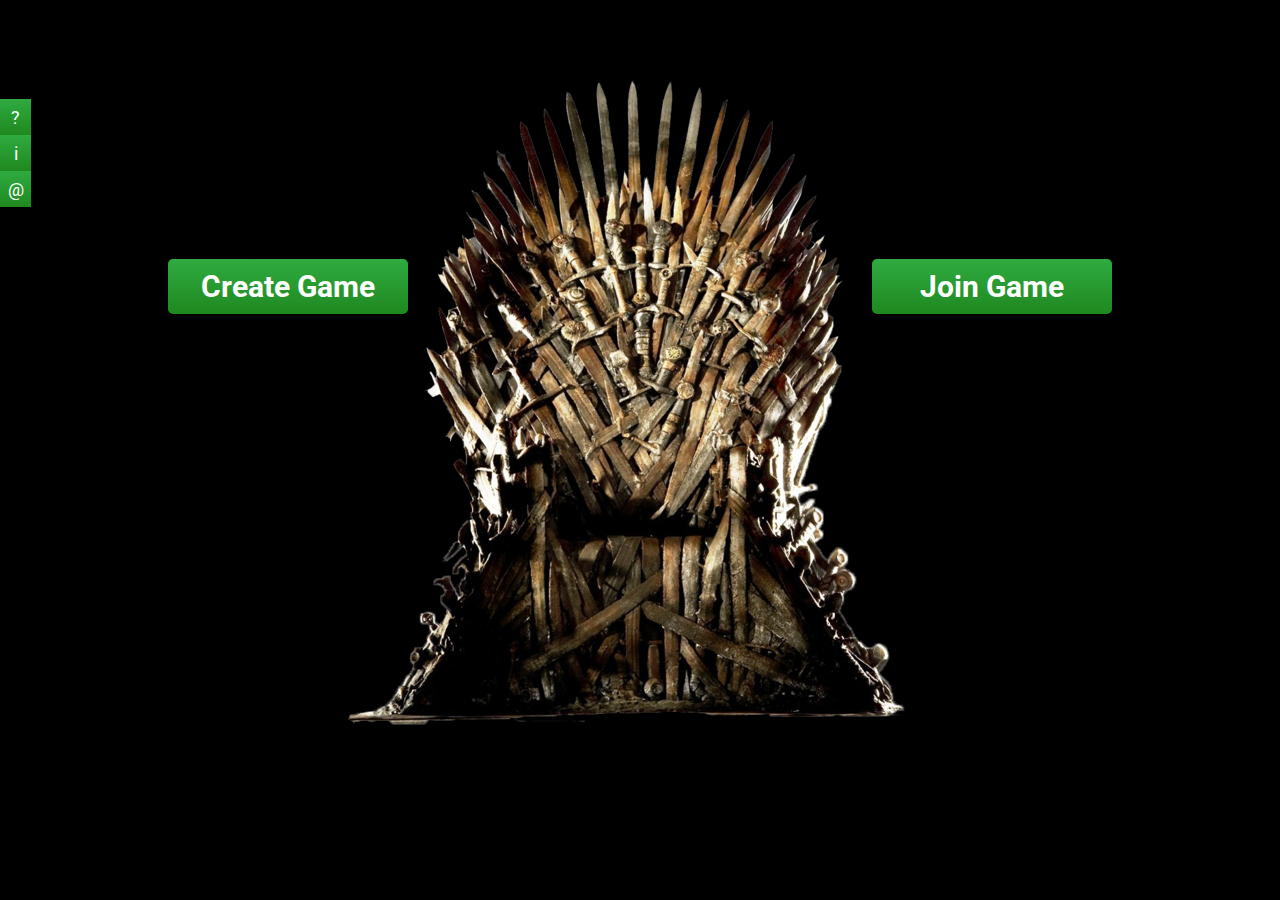
<file: index.html>
<!DOCTYPE html>
<html>

<head>
    <link type="text/css" rel="stylesheet" href="MainPageCSS.css">
    <link href='http://fonts.googleapis.com/css?family=Roboto' rel='stylesheet' type='text/css'>
    <script src="https://ajax.googleapis.com/ajax/libs/jquery/1.11.2/jquery.min.js"></script>
    <script src="https://cdn.firebase.com/js/client/2.2.9/firebase.js"></script>
    <script>
        $(function() {
            $("#mid1").click(function(e) {
                if (e.target.id == "mid1") {
                    $("#mid1").css("display", "none");
                    $("#overlay").css("display", "none");
                    $("#rightSide").stop().animate({
                        opacity: 0
                    }, 1000);
                }
            });
        })
        $(function() {
            $("#mid2").click(function(e) {
                if (e.target.id == "mid2") {

                    $("#mid2").css("display", "none");
                    $("#overlay").css("display", "none");
                    $("#leftSide").stop().animate({
                        opacity: 0
                    }, 1000);
                }
            });
        })

        function join() {
            $("#mid1").css("display", "block");
            $("#overlay").css("display", "block");
            $("#rightSide").stop().animate({
                opacity: 1
            }, 1000);
        }

        function setup() {
            $("#mid2").css("display", "block");
            $("#overlay").css("display", "block");
            $("#leftSide").stop().animate({
                opacity: 1
            }, 1000);
        }

        function show(x) {
            x.style.width = "auto";
            x.children[0].style.display = "none";
            x.children[1].style.display = "block";
        }

        function hide(x) {
            x.style.width = "15px";
            x.children[0].style.display = "block";
            x.children[1].style.display = "none";
        }
    </script>
</head>

<body>

    <div id="setupButton">
        <h1 onClick="setup();">Create Game</h1>
    </div>
    <div id="joinButton">
        <h1 onClick="join();">Join Game </h1>
    </div>
    <div id="overlay"></div>
    <div class="menu" id="HowToPlay" onmouseover="show(this);" onmouseout="hide(this);">
        <span>?</span>
        <span style="display:none">HowToPlay</span>
    </div>
    <div class="menu" id="AboutUs" onmouseover="show(this);" onmouseout="hide(this);">
        <span>i</span>
        <span style="display:none">AboutUs</span>
    </div>
    <div class="menu" id="ContactUs" onmouseover="show(this);" onmouseout="hide(this);">
        <span>@</span>
        <span style="display:none">ContactUs</span>
    </div>
    <div id="mid1">
        <div id="rightSide">
            <div id="tableDiv">
                <table id="gameTable">
                    <tr id="tableHead">
                        <td width="10"></td>
                        <td>Games</td>
                        <td>Players</td>
                    </tr>
                </table>
            </div>
            <div id="buttonsDiv">
                <button id="refreshBtn" class="button" onClick="refreshTable();">Refresh</button>
                <button id="joinBtn" class="button" onClick="joinGame();">Join</button>
            </div>
        </div>

    </div>
    <div id="mid2">
        <div id="leftSide">
            <span style="margin:10px;color:#fff;font-size:18px;">Game Name:</span>
            <br>
            <br>
            <input type="text" id="gameName">
            <br>
            <script>
                var userID = Math.random().toString().replace('.', '').substring(0, 10);
                sessionStorage.userId = userID;
                var createBtn = function() {
                    $('#submit').prop('disabled',true);
                    var session = Math.random().toString().replace('.', '').substring(0, 10);
                    window.location.href = "god.html?session=" + session+"&"+document.getElementById('gameName').value;
                    /*$.ajax({
                        type: "POST",
                        url: "Server/setupGame.php",
                        data: {
                            userId: userID,
                            session: session,
                            gameName: document.getElementById('gameName').value
                        },
                        success: function(data) {
                            window.location.href = "god.html?session=" + session+"&"+document.getElementById('gameName').value;
                        }

                    });*/

                }
            </script>
            <button id="submit" type="submit" class="button" onClick=createBtn()> Create</button>
        </div>
    </div>
    <script>
        var countRow = 1;
        /*var xmlhttp = new XMLHttpRequest();
        var data;*/

        function tableFill(data,num) {
            var table = document.getElementById("gameTable");
            var row = table.insertRow(countRow);
            var cell1 = row.insertCell(0);
            var cell2 = row.insertCell(1);
            var cell3 = row.insertCell(2);
            cell1.innerHTML = countRow++;
            cell2.innerHTML = data.gameName;
            cell3.innerHTML = num;
            rowSelect();
            row.setAttribute('sID', data.roomToken);
        }
        var ref = new Firebase("https://flickering-fire-8977.firebaseio.com/");
        var connectAndFill = function() {
            ref.on("child_added", function(snapshot, prevChildKey) {
                var newGame = snapshot.val();
                newGame = snapshot.child(Object.keys(newGame)[0]).val();
                if(newGame!=null&&newGame.broadcaster!=null){
                    tableFill(newGame,snapshot.numChildren());
                }
        });
           /* xmlhttp = new XMLHttpRequest();
            xmlhttp.onreadystatechange = function() {
                if (xmlhttp.readyState == 4 && xmlhttp.status == 200) {
                    data = JSON.parse(xmlhttp.responseText);
                    if (data != null)
                        for (i = 0; i < data.length; i++) {
                            tableFill(data[i]);
                        }

                    rowSelect();
                }
            }
            xmlhttp.open("GET", "Server/getGames.php", true);
            xmlhttp.send();*/
        };
        connectAndFill();
    </script>
    <script>
        var deleteTable = function() {
            var elmtTable = document.getElementById('gameTable');
            var rowCount = elmtTable.rows.length;

            for (var x = rowCount - 1; x > 0; x--) {
                elmtTable.deleteRow(x);
            }
        };

        var refreshTable = function() {
            deleteTable();
            countRow = 1;
            connectAndFill();
        };
    </script>
    <script>
        //join
        var SesId;

        function rowSelect() {
            $("#gameTable tr").click(function() {
                $(this).addClass('selected').siblings().removeClass('selected');
                SesId = $(this).attr('sID');
            });
        }

        function joinGame() {
            if (SesId != null)
                window.location.href = "player.html?session=" + SesId;
        }
    </script>
</body>

</html>
</file>
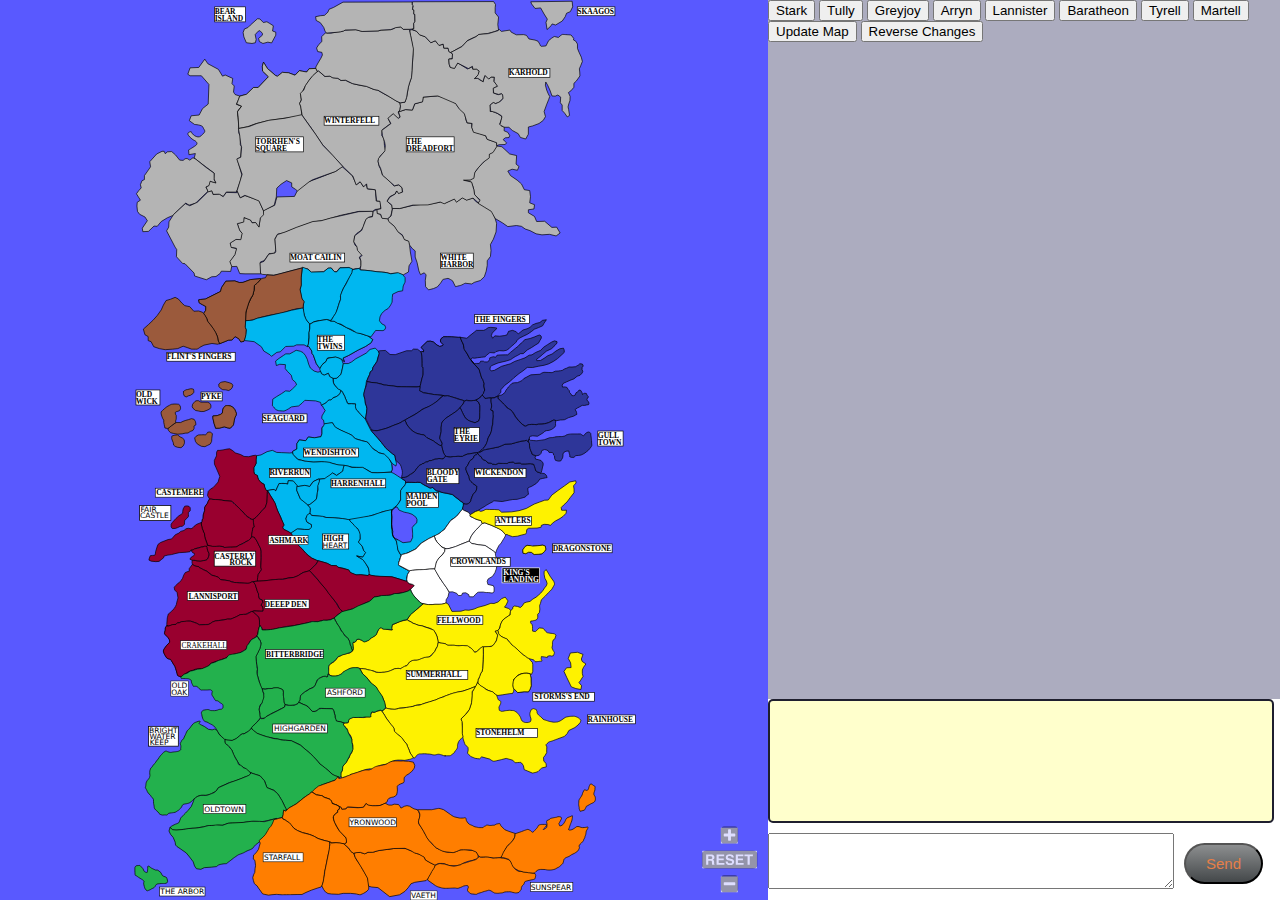
<file: god.html>
<!DOCTYPE html>
<html>

<head>
    <link type="text/css" rel="stylesheet" href="style.css?version=4">

    <script src="Scripts/DataChannel.js"></script>
    <script src="https://ajax.googleapis.com/ajax/libs/jquery/1.11.2/jquery.min.js"></script>
    <script src="./svg-pan-zoom.js"></script>
    <style type="text/css"></style>
    <script src="Scripts/god.js?version=1" type="text/javascript"></script>
</head>

<body>
    <div id="sagPanel">
        <div id="GodPanel">
            <button  id="Stark_Button" onClick="changePathColor('Stark');" type="button">Stark</button>
            <button  id="Tully_Button" onClick="changePathColor('Tully');" type="button">Tully</button>
            <button  id="Greyjoy_Button" onClick="changePathColor('Greyjoy');" type="button">Greyjoy</button>
            <button  id="Arryn_Button" onClick="changePathColor('Arryn');" type="button">Arryn</button>
            <button  id="Lannister_Button" onClick="changePathColor('Lannister');" type="button">Lannister</button>
            <button  id="Baratheon_Button" onClick="changePathColor('Baratheon');" type="button">Baratheon</button>
            <button  id="Tyrell_Button" onClick="changePathColor('Tyrell');" type="button">Tyrell</button>
            <button  id="Martell_Button" onClick="changePathColor('Martell');" type="button">Martell</button>
        </div>
        <div id=updatePanel>
            <button id="updateMap" onClick="updateMap()" type="button">Update Map</button>
            <button id="reverseMap" onClick="reverseMap()" type="button">Reverse Changes</button>

        </div>
        <div id="ChatPanel">

            <div id="chatOutput">

            </div>
            <textarea id="chatInput" rows="3" cols="50"></textarea>
            <button id="send" onClick="sendEvent();" type="button">Send</button>


        </div>

    </div>
    <div id="solPanel">
        <object id="svgCanvas" type="image/svg+xml"  data="map.svg"></object>
        <script>
        var count = 0;
        var username = prompt("Please enter your name");
        var selectedPathArr = {};
        var changesArray ={};
        var syncArray ={};
        var oldColorArray ={};
        var dragging = 0;
        var svgDoc;
        var svgDom = document.getElementById("svgCanvas");
       function changePathColor (param){
            for (var key in selectedPathArr) {
                $(svgDoc).find('#'+key).attr('class',param);
                changesArray[key]=param;
            }
            selectedPathArr = {};
        }
        function reverseMap(){
            for (var key in changesArray) {
                $(svgDoc).find('#'+key).attr('class',oldColorArray[key]);
            }
            changesArray={};
        }
        function updateMap(){
            if(jQuery.isEmptyObject(changesArray)){
                alert("No changes have been made!");
                return;
            }
             for(var key in changesArray){
                 syncArray[key]=changesArray[key];
             }
            channel.send('updateMap-'+JSON.stringify(changesArray));
            changesArray={};
            selectedPathArr = {};
        }

            svgDom.addEventListener("load",function(){
            svgDoc = svgDom.contentDocument; //get the inner DOM of map.svg
            var path =$(svgDoc).find('path');
            $(svgDoc).ready(function() {
                $(path).mousedown(function() {
                    $(svgDoc).mousemove(function() {
                        dragging = 1;
                    });
                });

                $(svgDoc).mouseup(function() {
                    $(svgDoc).unbind('mousemove');
                });

                $(path).click(function() {
                    if (dragging != 1) {
                        var id=$(this).attr('id');
                        if(id in selectedPathArr){
                            $(this).attr('class',selectedPathArr[id]);
                            delete selectedPathArr[id];
                        }
                        else{
                            selectedPathArr[id]=$(this).attr('class');
                            oldColorArray[id]=$(this).attr('class');
                            $(this).attr('class','ClickedPath');
                        }
                    } else {
                        dragging = 0;
                        return false;
                    }
                });
            });
        },false);
            // Don't use window.onLoad like this in production, because it can only listen to one function.
            window.onload = function() {
                var beforePan;

                beforePan = function(oldPan, newPan) {
                    var stopHorizontal = false,
                        stopVertical = false,
                        gutterWidth = 210,
                        gutterHeight = 210
                        // Computed variables
                        ,
                        sizes = this.getSizes(),
                        leftLimit = -((sizes.viewBox.x + sizes.viewBox.width) * sizes.realZoom) + gutterWidth,
                        rightLimit = sizes.width - gutterWidth - (sizes.viewBox.x * sizes.realZoom),
                        topLimit = -((sizes.viewBox.y + sizes.viewBox.height) * sizes.realZoom) + gutterHeight,
                        bottomLimit = sizes.height - gutterHeight - (sizes.viewBox.y * sizes.realZoom)

                    customPan = {}
                    customPan.x = Math.max(leftLimit, Math.min(rightLimit, newPan.x))
                    customPan.y = Math.max(topLimit, Math.min(bottomLimit, newPan.y))

                    return customPan
                }

                // Expose to window namespace for testing purposes
                window.panZoom = svgPanZoom('#svgCanvas', {
                    zoomEnabled: true,
                    controlIconsEnabled: true,
                    fit: 1,
                    center: 1,
                    beforePan: beforePan
                });

                // panZoom.setBeforePan(beforePan)
            };
        </script>
    </div>
</body>

</html>
</file>
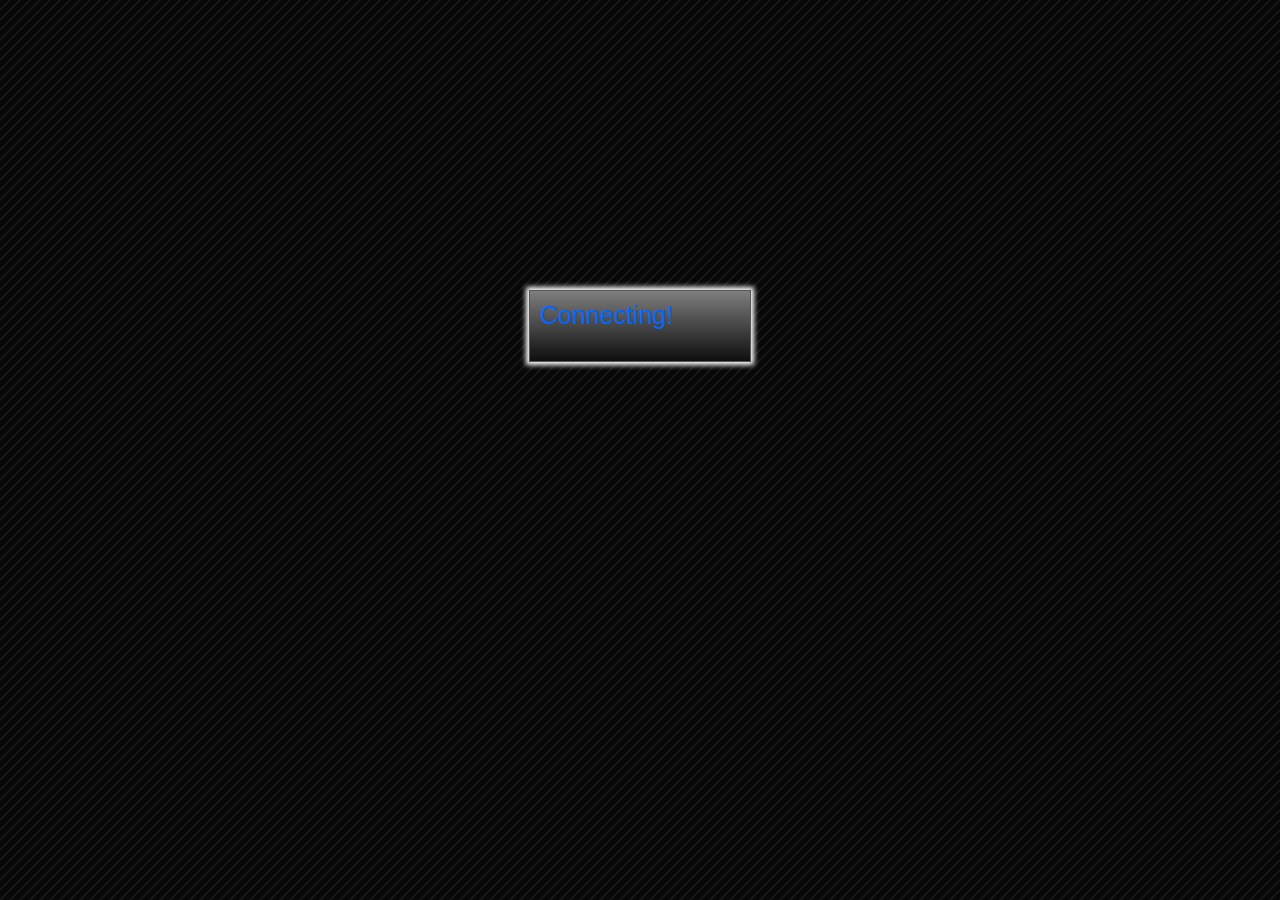
<file: player.html>
<!DOCTYPE html>
<html>

<head>
    <link type="text/css" rel="stylesheet" href="style.css?version=2">

    <script src="Scripts/DataChannel.js"></script>
    <script src="https://ajax.googleapis.com/ajax/libs/jquery/1.11.2/jquery.min.js"></script>
    <script src="./svg-pan-zoom.js"></script>
    <style type="text/css"></style>
    <script src="Scripts/client.js?version=1" type="text/javascript"></script>
</head>

<body>
<div id="overlay">
    <div id="Connection">
        <span class="largefont" id="first"> Connecting! </span><br>
    </div>
</div>
<div id="sagPanel">


    <div id="ChatPanel">

        <div id="chatOutput">

        </div>
        <textarea id="chatInput" rows="3" cols="50"></textarea>
        <button id="send" onClick="sendEvent();" type="button">Send</button>


    </div>

</div>
<div id="solPanel">
    <div id="beforeStart">
        <div id="chooserDiv">
            <div class="chooserRow">
                <div id="Stark" class="chooserElement">
                    <img src="images/houseOfStark.PNG"/>

                    <h3>House of Stark</h3>
                </div>
                <div id="Arryn" class="chooserElement">
                    <img src="images/houseOfArryn.PNG"/>

                    <h3>House of Arryn</h3>
                </div>
                <div id="Baratheon" class="chooserElement">
                    <img src="images/houseOfBaratheon.PNG"/>

                    <h3>House of Baratheon</h3>
                </div>
            </div>
            <div class="chooserRow">
                <div id="Greyjoy" class="chooserElement">
                    <img src="images/houseOfGreyjoy.PNG"/>

                    <h3>House of Greyjoy</h3>
                </div>
                <div class="chooserElement">

                </div>
                <div id="Lannister" class="chooserElement">
                    <img src="images/houseOfLannister.PNG"/>

                    <h3>House of Lannister</h3>
                </div>
            </div>
            <div class="chooserRow">
                <div id="Martell" class="chooserElement">
                    <img src="images/houseOfMartell.PNG"/>

                    <h3>House of Martell</h3>
                </div>
                <div id="Tully" class="chooserElement">
                    <img src="images/houseOfTully.PNG"/>

                    <h3>House of Tully</h3>
                </div>
                <div id="Tyrell" class="chooserElement">
                    <img src="images/houseOfTyrell.PNG"/>

                    <h3>House of Tyrell</h3>
                </div>
            </div>
        </div>
        <div id="waiting">
            Waiting For Respond...
        </div>
        <script>
            var waiting = "none";
            $(".chooserElement img").click(function () {
                waiting = $(this).prop('src').split('houseOf')[1].split('.')[0];
                channel.send('choose-' + waiting + '-' + sesUserId);
                $(".chooserElement").css("display", "none");
                $("#waiting").css("display", "block");
            });
        </script>
    </div>
    <object id="svgCanvas" type="image/svg+xml" data="map.svg"></object>
    <script>
        var count = 0;
        var username = prompt("Please enter your name");
        var dragging = 0;
        var color;
        var class1;
        var svgDoc;
        var svgDom = document.getElementById("svgCanvas");
        svgDom.addEventListener("load", function () {
            svgDoc = svgDom.contentDocument;
            var path = $(svgDoc).find('path');
            $(svgDoc).ready(function () {
                $(path).hover(function () {
                    class1 = $(svgDoc).find('.' + $(this).attr('class'));
                    if (myHouse != class1.attr('class')) {
                        color = class1.css('fill');
                        class1.css('fill', '#DBB8FF');
                    }
                }, function () {
                    switch (class1.attr('class')) {
                        case 'Stark':
                            class1.css('fill', '#b4b4b4');
                            break;
                        case 'Tully':
                            class1.css('fill', '#00b7f0');
                            break;
                        case 'Greyjoy':
                            class1.css('fill', '#9b5a3c');
                            break;
                        case 'Arryn':
                            class1.css('fill', '#2e3699');
                            break;
                        case 'Lannister':
                            class1.css('fill', '#99002f');
                            break;
                        case 'KingsLand':
                            class1.css('fill', '#fff');
                            break;
                        case 'Baratheon':
                            class1.css('fill', '#fef200');
                            break;
                        case 'Tyrell':
                            class1.css('fill', '#23b14d');
                            break;
                        case 'Martell':
                            class1.css('fill', '#ff7e00');
                            break;
                    }

                });
                $(path).mousedown(function () {
                    $(svgDoc).mousemove(function () {
                        dragging = 1;
                    });
                });

                $(svgDoc).mouseup(function () {
                    $(svgDoc).unbind('mousemove');
                });

                $(path).click(function () {
                    if (dragging != 1) {
                        //alert($(this).attr('id')+" komsu "+AdjArray[$(this).attr('id')] + " " + event.type);
                    } else {
                        dragging = 0;
                        return false;
                    }
                });
            });
        }, false);
        // Don't use window.onLoad like this in production, because it can only listen to one function.
        window.onload = function () {
            var beforePan;

            beforePan = function (oldPan, newPan) {
                var stopHorizontal = false,
                        stopVertical = false,
                        gutterWidth = 210,
                        gutterHeight = 210
                // Computed variables
                        ,
                        sizes = this.getSizes(),
                        leftLimit = -((sizes.viewBox.x + sizes.viewBox.width) * sizes.realZoom) + gutterWidth,
                        rightLimit = sizes.width - gutterWidth - (sizes.viewBox.x * sizes.realZoom),
                        topLimit = -((sizes.viewBox.y + sizes.viewBox.height) * sizes.realZoom) + gutterHeight,
                        bottomLimit = sizes.height - gutterHeight - (sizes.viewBox.y * sizes.realZoom)

                customPan = {}
                customPan.x = Math.max(leftLimit, Math.min(rightLimit, newPan.x))
                customPan.y = Math.max(topLimit, Math.min(bottomLimit, newPan.y))

                return customPan
            }

            // Expose to window namespace for testing purposes
            window.panZoom = svgPanZoom('#svgCanvas', {
                zoomEnabled: true,
                controlIconsEnabled: true,
                fit: 1,
                center: 1,
                beforePan: beforePan
            });

            // panZoom.setBeforePan(beforePan)
        };
    </script>
</div>
</body>

</html>
</file>
<file: MainPageCSS.css>
html,
body {
	font-family: 'Roboto', sans-serif;
    margin: 0;
    padding: 0;
    height: 100%;
    width: 100%;
	background-image:url('throne.png') ;
	background-repeat:no-repeat;
	background-position: center 0%;
 background-color:#000;
}
#top {
z-index:10;
    width: 100%;
    height: 50px;
    position: fixed;
    top: 0;
    left: 0;
background-color:#000;

}

#mid1 {
z-index:100;
position:absolute;
height:100%;
    width: 100%;
    min-width: 1000px;
	display:none;
	}
#mid2 {
z-index:100;
position:absolute;
height:100%;
    width: 100%;
    min-width: 1000px;
	display:none;
	}
#overlay{
z-index:50;
position:absolute;
height:100%;
    width: 100%;
	min-width: 1000px;
	display:none;
background-image:url('overlay.png') ;
opacity:0.8;
}
#setupButton {
    position: absolute;
    left: 0;
    width: 45%;
    min-width: 400px;
    height: calc(100% - 50px);
}
#joinButton {
    position: absolute;
    right: 0;
    width: 45%;
    min-width: 400px;
    height: calc(100% - 50px);
   
   
}
h1 {
    margin-top: 45%;
    padding: 10px;
    font-size: 30px;
    margin-left: auto;
    margin-right: auto;
    width: 220px;
    text-align: center;
	color:white;
	cursor:pointer;
	border-radius:5px;
	/* Permalink - use to edit and share this gradient: http://colorzilla.com/gradient-editor/#2fab41+0,1f891f+99 */
background: #2fab41; /* Old browsers */
background: -moz-linear-gradient(top,  #2fab41 0%, #1f891f 99%); /* FF3.6+ */
background: -webkit-gradient(linear, left top, left bottom, color-stop(0%,#2fab41), color-stop(99%,#1f891f)); /* Chrome,Safari4+ */
background: -webkit-linear-gradient(top,  #2fab41 0%,#1f891f 99%); /* Chrome10+,Safari5.1+ */
background: -o-linear-gradient(top,  #2fab41 0%,#1f891f 99%); /* Opera 11.10+ */
background: -ms-linear-gradient(top,  #2fab41 0%,#1f891f 99%); /* IE10+ */
background: linear-gradient(to bottom,  #2fab41 0%,#1f891f 99%); /* W3C */
filter: progid:DXImageTransform.Microsoft.gradient( startColorstr='#2fab41', endColorstr='#1f891f',GradientType=0 ); /* IE6-9 */


}
#leftSide {
padding:10px;
    text-align: center;
    margin-top: calc(25% - 100px);
	margin-right: auto;
	margin-left:auto;
    width: 30%;
    min-width: 300px;
    height: 100px;
    background-color: Blue;
	opacity:0;
	border: 1px rgb(89,89,89) solid;
	/*border: 2px solid rgba(0,0,0,.5);*/
-webkit-box-shadow: 0 0 5px 2px #fff;
    -moz-box-shadow: 0 0 5px 2px #fff;
    box-shadow: 0 0 5px 3px #fff;
	
/* Permalink - use to edit and share this gradient: http://colorzilla.com/gradient-editor/#7d7e7d+0,0e0e0e+100;Black+3D */
background: #7d7e7d; /* Old browsers */
background: -moz-linear-gradient(top,  #7d7e7d 0%, #0e0e0e 100%); /* FF3.6+ */
background: -webkit-gradient(linear, left top, left bottom, color-stop(0%,#7d7e7d), color-stop(100%,#0e0e0e)); /* Chrome,Safari4+ */
background: -webkit-linear-gradient(top,  #7d7e7d 0%,#0e0e0e 100%); /* Chrome10+,Safari5.1+ */
background: -o-linear-gradient(top,  #7d7e7d 0%,#0e0e0e 100%); /* Opera 11.10+ */
background: -ms-linear-gradient(top,  #7d7e7d 0%,#0e0e0e 100%); /* IE10+ */
background: linear-gradient(to bottom,  #7d7e7d 0%,#0e0e0e 100%); /* W3C */
filter: progid:DXImageTransform.Microsoft.gradient( startColorstr='#7d7e7d', endColorstr='#0e0e0e',GradientType=0 ); /* IE6-9 */
}
#rightSide {
	padding:10px;
    margin-top: 150px;
    margin-right: auto;
	margin-left:auto;
    width: 40%;
    min-width: 400px;
    height: 400px;
	opacity:0;
	border: 1px rgb(89,89,89) solid;
	/*border: 2px solid rgba(0,0,0,.5);*/
-webkit-box-shadow: 0 0 5px 2px #fff;
    -moz-box-shadow: 0 0 5px 2px #fff;
    box-shadow: 0 0 5px 3px #fff;
	
/* Permalink - use to edit and share this gradient: http://colorzilla.com/gradient-editor/#7d7e7d+0,0e0e0e+100;Black+3D */
background: #7d7e7d; /* Old browsers */
background: -moz-linear-gradient(top,  #7d7e7d 0%, #0e0e0e 100%); /* FF3.6+ */
background: -webkit-gradient(linear, left top, left bottom, color-stop(0%,#7d7e7d), color-stop(100%,#0e0e0e)); /* Chrome,Safari4+ */
background: -webkit-linear-gradient(top,  #7d7e7d 0%,#0e0e0e 100%); /* Chrome10+,Safari5.1+ */
background: -o-linear-gradient(top,  #7d7e7d 0%,#0e0e0e 100%); /* Opera 11.10+ */
background: -ms-linear-gradient(top,  #7d7e7d 0%,#0e0e0e 100%); /* IE10+ */
background: linear-gradient(to bottom,  #7d7e7d 0%,#0e0e0e 100%); /* W3C */
filter: progid:DXImageTransform.Microsoft.gradient( startColorstr='#7d7e7d', endColorstr='#0e0e0e',GradientType=0 ); /* IE6-9 */


}
#tableDiv{
height:350px;
overflow:auto;
}
#gameTable{
background-color:#E6E6E6;
width: 100%;
min-width: 400px;
cursor:pointer;
border: 2px rgb(89,89,89) solid;
border-collapse: collapse;
}
#gameTable td {
   border: 1px solid black;
   padding:4px;
}
#tableHead{
border: 2px rgb(89,89,89) solid;
color:white;
font-weight:bold;
/* Permalink - use to edit and share this gradient: http://colorzilla.com/gradient-editor/#4c4c4c+0,131313+100 */
background: rgb(76,76,76); /* Old browsers */
background: -moz-linear-gradient(top,  rgba(76,76,76,1) 0%, rgba(19,19,19,1) 100%); /* FF3.6+ */
background: -webkit-gradient(linear, left top, left bottom, color-stop(0%,rgba(76,76,76,1)), color-stop(100%,rgba(19,19,19,1))); /* Chrome,Safari4+ */
background: -webkit-linear-gradient(top,  rgba(76,76,76,1) 0%,rgba(19,19,19,1) 100%); /* Chrome10+,Safari5.1+ */
background: -o-linear-gradient(top,  rgba(76,76,76,1) 0%,rgba(19,19,19,1) 100%); /* Opera 11.10+ */
background: -ms-linear-gradient(top,  rgba(76,76,76,1) 0%,rgba(19,19,19,1) 100%); /* IE10+ */
background: linear-gradient(to bottom,  rgba(76,76,76,1) 0%,rgba(19,19,19,1) 100%); /* W3C */
filter: progid:DXImageTransform.Microsoft.gradient( startColorstr='#4c4c4c', endColorstr='#131313',GradientType=0 ); /* IE6-9 */

}
#buttonsDiv{
padding:10px;
}
#refreshBtn{
float:left;
}
#joinBtn{
float:right;
}
.selected {
    background-color: brown;
    color: #FFF;
}
.button{
margin-top:10px;
width:100px;
height:30px;
color:#fff;
border: 1px rgb(89,89,89) solid;
font-size:20px;
/* Permalink - use to edit and share this gradient: http://colorzilla.com/gradient-editor/#2fab41+0,1f891f+99 */
background: #2fab41; /* Old browsers */
background: -moz-linear-gradient(top,  #2fab41 0%, #1f891f 99%); /* FF3.6+ */
background: -webkit-gradient(linear, left top, left bottom, color-stop(0%,#2fab41), color-stop(99%,#1f891f)); /* Chrome,Safari4+ */
background: -webkit-linear-gradient(top,  #2fab41 0%,#1f891f 99%); /* Chrome10+,Safari5.1+ */
background: -o-linear-gradient(top,  #2fab41 0%,#1f891f 99%); /* Opera 11.10+ */
background: -ms-linear-gradient(top,  #2fab41 0%,#1f891f 99%); /* IE10+ */
background: linear-gradient(to bottom,  #2fab41 0%,#1f891f 99%); /* W3C */
filter: progid:DXImageTransform.Microsoft.gradient( startColorstr='#2fab41', endColorstr='#1f891f',GradientType=0 ); /* IE6-9 */
cursor:pointer;
	border-radius:5px;
}
#HowToPlay{

position:absolute;
	bottom:85%;
}
#AboutUs{
position:absolute;
	bottom:calc(85% - 36px);
	
}
#ContactUs{
position:absolute;
	bottom:calc(85% - 72px);
	
}
.menu{
width:15px;
height:20px;
left:0;
	margin:0;
	/*margin-left:50px;*/
	padding: 8px;
    font-size: 18px;
    text-align: center;
	color:white;
	cursor:pointer;
	/* Permalink - use to edit and share this gradient: http://colorzilla.com/gradient-editor/#2fab41+0,1f891f+99 */
background: #2fab41; /* Old browsers */
background: -moz-linear-gradient(top,  #2fab41 0%, #1f891f 99%); /* FF3.6+ */
background: -webkit-gradient(linear, left top, left bottom, color-stop(0%,#2fab41), color-stop(99%,#1f891f)); /* Chrome,Safari4+ */
background: -webkit-linear-gradient(top,  #2fab41 0%,#1f891f 99%); /* Chrome10+,Safari5.1+ */
background: -o-linear-gradient(top,  #2fab41 0%,#1f891f 99%); /* Opera 11.10+ */
background: -ms-linear-gradient(top,  #2fab41 0%,#1f891f 99%); /* IE10+ */
background: linear-gradient(to bottom,  #2fab41 0%,#1f891f 99%); /* W3C */
filter: progid:DXImageTransform.Microsoft.gradient( startColorstr='#2fab41', endColorstr='#1f891f',GradientType=0 ); /* IE6-9 */

}
</file>
<file: style.css>
html,
body {
    overflow: hidden;
    margin: 0;
    padding: 0;
    background-color: rgb(89, 89, 255);
    -ms-transform: scale(1, 1);
    /* IE 9 */
    
    -webkit-transform: scale(1, 1);
    /* Safari */
    
    height: 100%;
    width: 100%;
}
#sagPanel {
    height: 100%;
    width: 40%;
    float: right;
    background-color: rgba(255, 255, 128, 0.5);
}

#ChatPanel {
    position: fixed;
    bottom: 0;
    height: 200px;
    width: 40%;
    float: right;
    background-color: rgb(255, 255, 255);
    padding-bottom: 1px;
}
#chatOutput {
overflow-Y: scroll;
border-radius:5px;
border: 2px solid #1F1F2E;
background-color:#FFFFCC;
    height: 120px;
    width: 98%;
	min-width:500px;
    margin-bottom: 10px;
}
.userShow{
color:red;
word-wrap: break-word;
float:left;
width: auto;
max-width:80px;
text-align: center;
}
.messageShow{
border-bottom: 1px solid #B2B2B2;
color:blue;
width: 400px;
float:left;
word-wrap: break-word;
}
.line{
float:left;
width:100px;
min-width:500px;
}
#chatInput {
    height: 50px;
    width: 400px;
}
#send {
    position: absolute;
    background: #8c8e8f;
    background-image: -webkit-linear-gradient(top, #8c8e8f, #44484a);
    background-image: -moz-linear-gradient(top, #8c8e8f, #44484a);
    background-image: -ms-linear-gradient(top, #8c8e8f, #44484a);
    background-image: -o-linear-gradient(top, #8c8e8f, #44484a);
    background-image: linear-gradient(to bottom, #8c8e8f, #44484a);
    -webkit-border-radius: 28;
    -moz-border-radius: 28;
    border-radius: 28px;
    font-family: Arial;
    color: #e67f47;
    font-size: 15px;
    margin: 10px;
    padding: 10px 20px 10px 20px;
    text-decoration: none;
}
#send:hover {
    background: #707070;
    text-decoration: none;
}
#solPanel {
    overflow: hidden;
    height: 100%;
}
::-webkit-scrollbar {
    width: 15px;
}
::-webkit-scrollbar-thumb {
    background-color: rgb(196, 196, 196);
    border-radius: 50px;
    border: 5px solid grey;
}
::-webkit-scrollbar-thumb:hover {
    background-color: rgb(255, 128, 0);
}
::-webkit-scrollbar-track {
    background-color: rgba(255, 255, 128, 0.5);
    border: 3px dotted grey;
}
::-webkit-scrollbar-corner {
    background-color: rgba(255, 255, 128, 0.5);
    border: 3px dotted grey;
}
#menu {
    width: 100px;
    height: 50px;
    top: 10px;
    left: 5px;
    position: absolute;
    z-index: 10;
}
svg {
width:100%;
 height:100%;
    top: 0;
    left: 0;
}
object {
width:100%;
 height:100%;
    top: 0;
    left: 0;
}
.Stark {
    fill: #b4b4b4;
    stroke: #000;
}
.Tully {
    fill: #00b7f0;
    stroke: #000;
}
.Greyjoy {
    fill: #9b5a3c;
    stroke: #000;
}
.Arryn {
    fill: #2e3699;
    stroke: #000;
}
.Lannister {
    fill: #99002f;
    stroke: #000;
}
.KingsLand {
    fill: #fff;
    stroke: #000;
}
.Baratheon {
    fill: #fef200;
    stroke: #000;
}
.Tyrell {
    fill: #23b14d;
    stroke: #000;
}
.Martell {
fill:#ff7e00;
stroke:#000
}
.ClickedPath {
fill:#FF3399;
stroke:#000
}

.largefont { 
  color: #0066FF; 
  font-family:arial; 
  font-size: 25px; 
}

text {
    background-color: white;
    -moz-user-select: none;
    -khtml-user-select: none;
    -webkit-user-select: none;
    /*
     Introduced in IE 10.
     See http://ie.microsoft.com/testdrive/HTML5/msUserSelect/
   */
    
    -ms-user-select: none;
    user-select: none;
    color: #000;
    text-transform: uppercase;
    font-weight: bold;
}
g {
    cursor: pointer;
}
/*path:hover {
    fill: #DBB8FF;
    opacity: 1.0;
}*/

#Connection{
	z-index:110;
	padding:10px;
    margin-top: 290px;
    margin-right: auto;
	margin-left:auto;
    width: 10%;
    min-width: 200px;
    height: 50px;
	border: 1px rgb(89,89,89) solid;
	/*border: 2px solid rgba(0,0,0,.5);*/
-webkit-box-shadow: 0 0 5px 2px #fff;
    -moz-box-shadow: 0 0 5px 2px #fff;
    box-shadow: 0 0 5px 3px #fff;
	
/* Permalink - use to edit and share this gradient: http://colorzilla.com/gradient-editor/#7d7e7d+0,0e0e0e+100;Black+3D */
background: #7d7e7d; /* Old browsers */
background: -moz-linear-gradient(top,  #7d7e7d 0%, #0e0e0e 100%); /* FF3.6+ */
background: -webkit-gradient(linear, left top, left bottom, color-stop(0%,#7d7e7d), color-stop(100%,#0e0e0e)); /* Chrome,Safari4+ */
background: -webkit-linear-gradient(top,  #7d7e7d 0%,#0e0e0e 100%); /* Chrome10+,Safari5.1+ */
background: -o-linear-gradient(top,  #7d7e7d 0%,#0e0e0e 100%); /* Opera 11.10+ */
background: -ms-linear-gradient(top,  #7d7e7d 0%,#0e0e0e 100%); /* IE10+ */
background: linear-gradient(to bottom,  #7d7e7d 0%,#0e0e0e 100%); /* W3C */
filter: progid:DXImageTransform.Microsoft.gradient( startColorstr='#7d7e7d', endColorstr='#0e0e0e',GradientType=0 ); /* IE6-9 */
}
#overlay{
z-index:100;
position:absolute;
height:100%;
width: 100%;
min-width: 1000px;
background-image:url('overlay.png') ;
opacity:1;
}

#chooserDiv{
margin-top:20%;
z-index:100;
width:500px;
margin-left:auto;
margin-right:auto;
opacity:1;
}
#beforeStart{
	position:absolute;
	z-index:50;
	width:60%;
	height:100%;
}
#beforeStart::after{
	content : "";
    display: block;
    position: absolute;
    top: 0;
    left: 0;
    background-image:url('overlay.png');
    width: 100%;
    height: 100%;
    opacity : 0.8;
	z-index:-1;
}
.chooserRow img{
	width:120px;
	height:100px;
}
.chooserElement{
	margin:10px;
	float:left;
	width:130px;
	height:110px;
}
h3{
	font-weight:normal;
	text-align:center;
	font-size:14px;
	margin:0;
	padding:0;
	color:white;
}
#waiting{
margin-top:40%;
z-index:100;
width:500px;
margin-left:auto;
margin-right:auto;
opacity:1;
display:none;
color:white;
font-size:45px;
}
</file>
